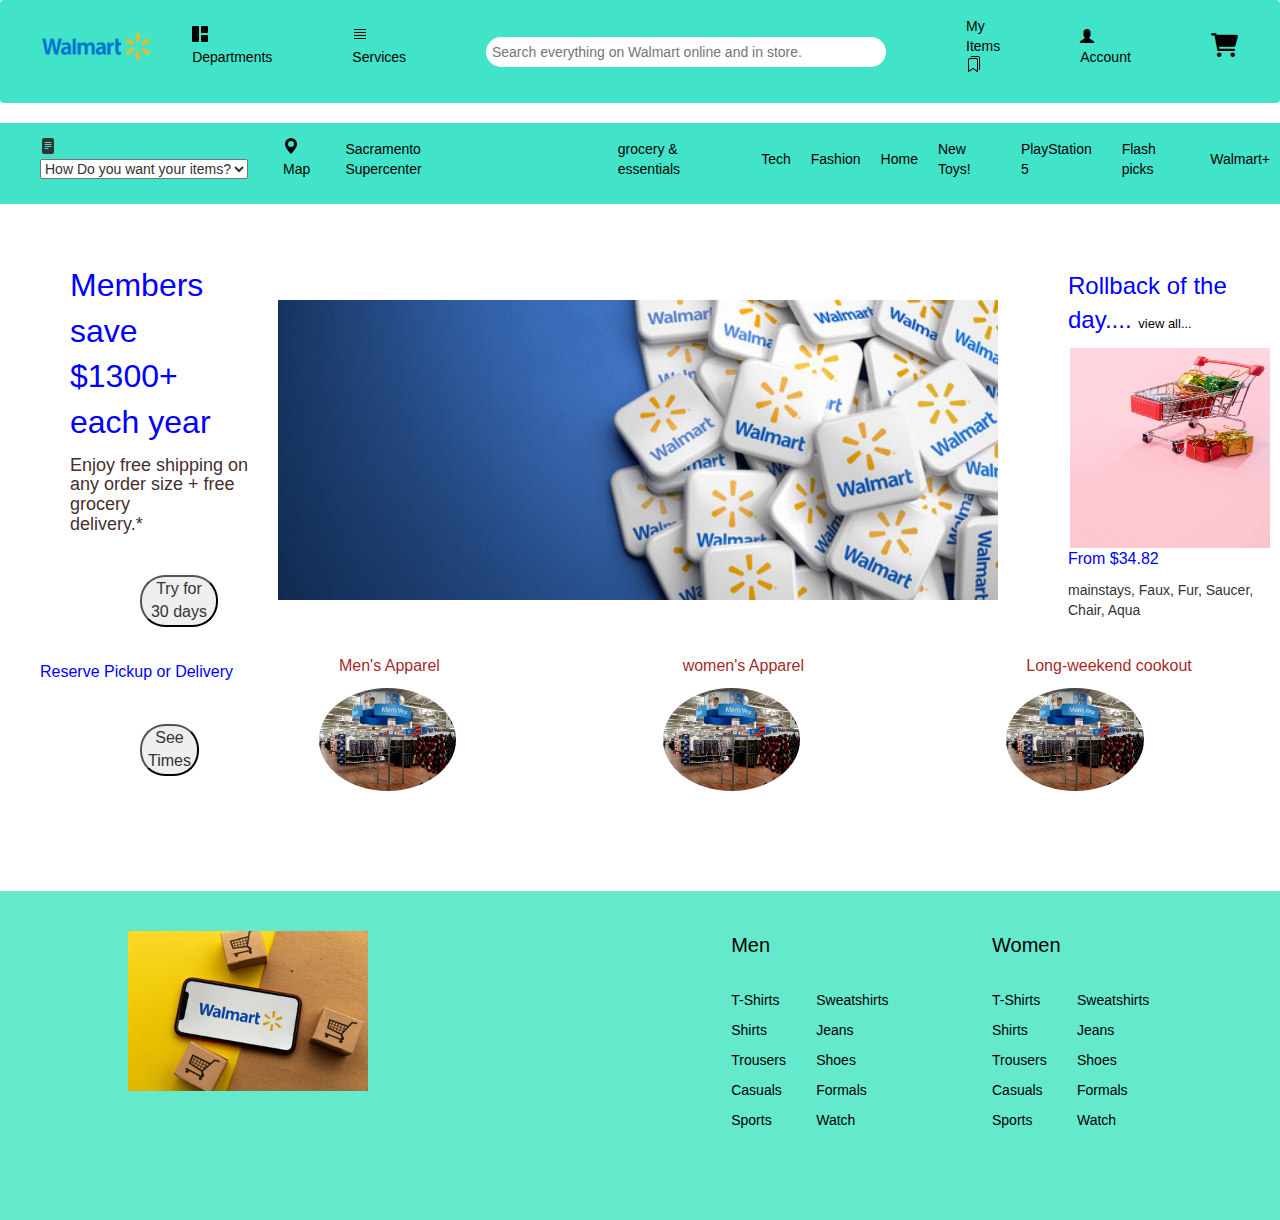
<file: index.html>
<!DOCTYPE html>
<html lang="en">
<head>
    <meta charset="UTF-8">
    <meta http-equiv="X-UA-Compatible" content="IE=edge">
    <meta name="viewport" content="width=device-width, initial-scale=1.0">
    <title>Walmart_shopping_app</title>
    
    <link rel="stylesheet" href="wall.css">
    <link rel="stylesheet" href="https://maxcdn.bootstrapcdn.com/bootstrap/3.3.7/css/bootstrap.min.css">
    <link rel="stylesheet" href="https://cdnjs.cloudflare.com/ajax/libs/font-awesome/6.0.0/css/all.min.css" integrity="sha512-9usAa10IRO0HhonpyAIVpjrylPvoDwiPUiKdWk5t3PyolY1cOd4DSE0Ga+ri4AuTroPR5aQvXU9xC6qOPnzFeg==" crossorigin="anonymous" referrerpolicy="no-referrer" />
</head>
<body>
    <nav class="navbar background">
        <ul class="nav-list">
            <div class="logo">
                <img src= "wall.png">
            </div>
        <li><a href="#"><svg xmlns="http://www.w3.org/2000/svg" width="16" height="16" fill="currentColor" class="bi bi-grid-1x2-fill" viewBox="0 0 16 16">
            <path d="M0 1a1 1 0 0 1 1-1h5a1 1 0 0 1 1 1v14a1 1 0 0 1-1 1H1a1 1 0 0 1-1-1V1zm9 0a1 1 0 0 1 1-1h5a1 1 0 0 1 1 1v5a1 1 0 0 1-1 1h-5a1 1 0 0 1-1-1V1zm0 9a1 1 0 0 1 1-1h5a1 1 0 0 1 1 1v5a1 1 0 0 1-1 1h-5a1 1 0 0 1-1-1v-5z"/>
          </svg>Departments</a></li>
        <li><a href="#"><svg xmlns="http://www.w3.org/2000/svg" width="16" height="16" fill="currentColor" class="bi bi-justify" viewBox="0 0 16 16">
            <path fill-rule="evenodd" d="M2 12.5a.5.5 0 0 1 .5-.5h11a.5.5 0 0 1 0 1h-11a.5.5 0 0 1-.5-.5zm0-3a.5.5 0 0 1 .5-.5h11a.5.5 0 0 1 0 1h-11a.5.5 0 0 1-.5-.5zm0-3a.5.5 0 0 1 .5-.5h11a.5.5 0 0 1 0 1h-11a.5.5 0 0 1-.5-.5zm0-3a.5.5 0 0 1 .5-.5h11a.5.5 0 0 1 0 1h-11a.5.5 0 0 1-.5-.5z"/>
          </svg>Services</a> </li>
        <!-- search bar right align -->
        <li><div class="search">
            <form action="#">
                <input type="text"
                    placeholder=" Search everything on Walmart online and in store."
                    name="search">
            </form>
        </div></li>
        <li>
            <a href="#">My Items
                <svg xmlns="http://www.w3.org/2000/svg" width="16" height="16" fill="currentColor" class="bi bi-bookmarks" viewBox="0 0 16 16">
                    <path d="M2 4a2 2 0 0 1 2-2h6a2 2 0 0 1 2 2v11.5a.5.5 0 0 1-.777.416L7 13.101l-4.223 2.815A.5.5 0 0 1 2 15.5V4zm2-1a1 1 0 0 0-1 1v10.566l3.723-2.482a.5.5 0 0 1 .554 0L11 14.566V4a1 1 0 0 0-1-1H4z"/>
                    <path d="M4.268 1H12a1 1 0 0 1 1 1v11.768l.223.148A.5.5 0 0 0 14 13.5V2a2 2 0 0 0-2-2H6a2 2 0 0 0-1.732 1z"/>
                     
              </a></svg>
        </li>
        <li>
            <a href="#"><i class="glyphicon glyphicon-user"></i>
            Account</a>
        </li>
        <li class="icon">
            <a href="#">
                <i class='fa-solid fa-cart-shopping'></i>
        </a>
    </li>
        </ul>
    </nav>
    <div class="second nav">
        <ul class="nav-list1">
           <div class="drop">
            <svg xmlns="http://www.w3.org/2000/svg" width="16" height="16" fill="currentColor" class="bi bi-file-text-fill" viewBox="0 0 16 16">
                <path d="M12 0H4a2 2 0 0 0-2 2v12a2 2 0 0 0 2 2h8a2 2 0 0 0 2-2V2a2 2 0 0 0-2-2zM5 4h6a.5.5 0 0 1 0 1H5a.5.5 0 0 1 0-1zm-.5 2.5A.5.5 0 0 1 5 6h6a.5.5 0 0 1 0 1H5a.5.5 0 0 1-.5-.5zM5 8h6a.5.5 0 0 1 0 1H5a.5.5 0 0 1 0-1zm0 2h3a.5.5 0 0 1 0 1H5a.5.5 0 0 1 0-1z"/>
              </svg>
            <select>
                <option>How Do you want your items?</option>
            </select>
        </div>
           <li class="map"><a href="#"><svg xmlns="http://www.w3.org/2000/svg" width="16" height="16" fill="currentColor" class="bi bi-geo-alt-fill" viewBox="0 0 16 16">
            <path d="M8 16s6-5.686 6-10A6 6 0 0 0 2 6c0 4.314 6 10 6 10zm0-7a3 3 0 1 1 0-6 3 3 0 0 1 0 6z"/>
          </svg>Map</a></li>
           <li><a href="#">Sacramento Supercenter</a></li>
           <li class="mid"><a href="#">grocery & essentials</a></li>
           <li><a href="#">Tech</a></li>
           <li><a href="#">Fashion</a></li>
           <li><a href="#">Home</a></li>
           <li><a href="#">New Toys!</a></li>
           <li><a href="#">PlayStation 5</a></li>
           <li><a href="#">Flash picks</a></li>
           <li><a href="#">Walmart+</a></li>
        </ul>  
    </div>
</div>
    <nav class="2nd nv">
        <ul class="nav-list2">
           <div class="drop">
            <p class="hed">Members save <br>$1300+ each year</p>
            <h6 class="hed1">Enjoy free shipping on <br> any order size + free grocery <br>delivery.*</h6>
            <p><button class="button button1">Try for 30 days</button></p>
        </div> 
            <li><img src="img6.jpg" alt="" class="im"></li>
            <li><p class="roll">Rollback of the day....
            <a href="#" class="view">view all...</a></p>
            <img src="small.jfif" class="small">
            <p class="from">From $34.82</p><p>mainstays, Faux, Fur, Saucer, Chair, Aqua</p></li>
        </div>
    </nav>

    <nav class="3rd nv1">
        <ul class="nav-list3">
           <div class="drop">
            <p class="d">Reserve Pickup or Delivery</p>
            <p><button class="button1">See Times</button></p>
            </div>
            <div>
            <p class="m2" >Men's Apparel</p><img src="mg2.jpg" class="mg1">
           </div>
           <div>
            <p class="m2" >women's Apparel</p><img src="mg2.jpg" class="mg1">
           </div>
            <div>
                <p class="m2">Long-weekend cookout</p><img src="mg2.jpg" class="mg1">
            </div>
    </nav>

   
    <footer>
        <div class="footer-content">
            <img src="img4.jpg" class="logo" alt="">
            <div class="footer-ul-container">
                <ul class="category">
                    <li class="category-title">men</li>
                    <li><a href="#" class="footer-link">t-shirts</a></li>
                    <li><a href="#" class="footer-link">sweatshirts</a></li>
                    <li><a href="#" class="footer-link">shirts</a></li>
                    <li><a href="#" class="footer-link">jeans</a></li>
                    <li><a href="#" class="footer-link">trousers</a></li>
                    <li><a href="#" class="footer-link">shoes</a></li>
                    <li><a href="#" class="footer-link">casuals</a></li>
                    <li><a href="#" class="footer-link">formals</a></li>
                    <li><a href="#" class="footer-link">sports</a></li>
                    <li><a href="#" class="footer-link">watch</a></li>
                </ul>
                <ul class="category">
                    <li class="category-title">women</li>
                    <li><a href="#" class="footer-link">t-shirts</a></li>
                    <li><a href="#" class="footer-link">sweatshirts</a></li>
                    <li><a href="#" class="footer-link">shirts</a></li>
                    <li><a href="#" class="footer-link">jeans</a></li>
                    <li><a href="#" class="footer-link">trousers</a></li>
                    <li><a href="#" class="footer-link">shoes</a></li>
                    <li><a href="#" class="footer-link">casuals</a></li>
                    <li><a href="#" class="footer-link">formals</a></li>
                    <li><a href="#" class="footer-link">sports</a></li>
                    <li><a href="#" class="footer-link">watch</a></li>
                </ul>
            </div>
        </div>
    </footer>
</body>
</html>
</file>
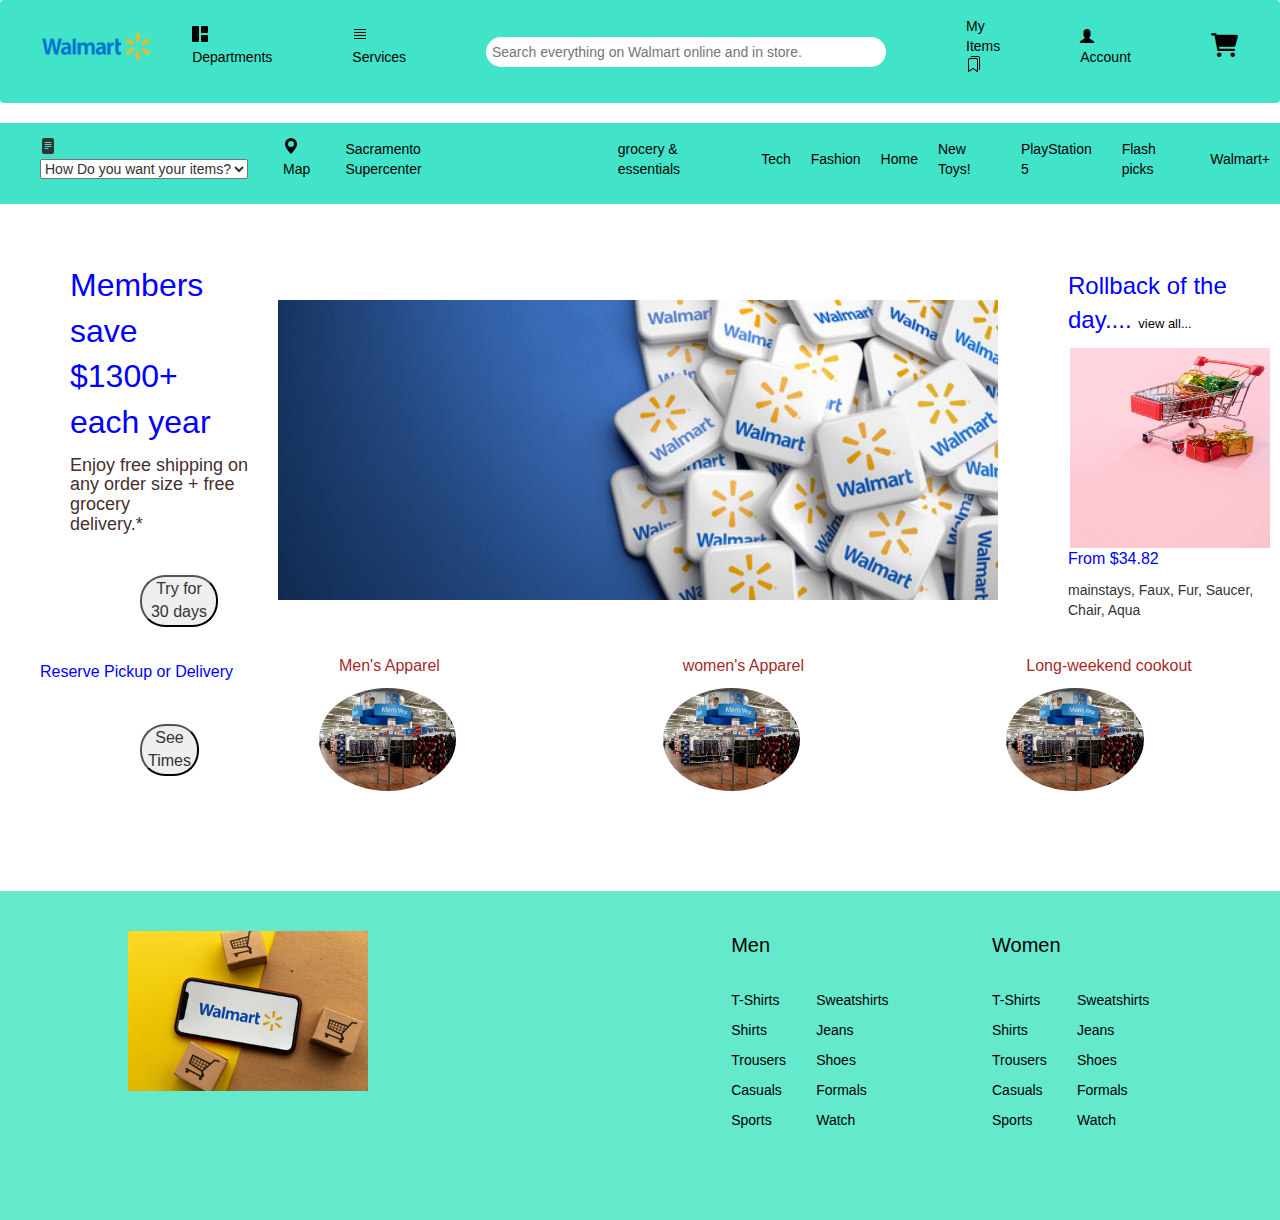
<file: wall.html>
<!DOCTYPE html>
<html lang="en">
<head>
    <meta charset="UTF-8">
    <meta http-equiv="X-UA-Compatible" content="IE=edge">
    <meta name="viewport" content="width=device-width, initial-scale=1.0">
    <title>Walmart_shopping_app</title>
    
    <link rel="stylesheet" href="wall.css">
    <link rel="stylesheet" href="https://maxcdn.bootstrapcdn.com/bootstrap/3.3.7/css/bootstrap.min.css">
    <link rel="stylesheet" href="https://cdnjs.cloudflare.com/ajax/libs/font-awesome/6.0.0/css/all.min.css" integrity="sha512-9usAa10IRO0HhonpyAIVpjrylPvoDwiPUiKdWk5t3PyolY1cOd4DSE0Ga+ri4AuTroPR5aQvXU9xC6qOPnzFeg==" crossorigin="anonymous" referrerpolicy="no-referrer" />
</head>
<body>
    <nav class="navbar background">
        <ul class="nav-list">
            <div class="logo">
                <img src= "wall.png">
            </div>
        <li><a href="#"><svg xmlns="http://www.w3.org/2000/svg" width="16" height="16" fill="currentColor" class="bi bi-grid-1x2-fill" viewBox="0 0 16 16">
            <path d="M0 1a1 1 0 0 1 1-1h5a1 1 0 0 1 1 1v14a1 1 0 0 1-1 1H1a1 1 0 0 1-1-1V1zm9 0a1 1 0 0 1 1-1h5a1 1 0 0 1 1 1v5a1 1 0 0 1-1 1h-5a1 1 0 0 1-1-1V1zm0 9a1 1 0 0 1 1-1h5a1 1 0 0 1 1 1v5a1 1 0 0 1-1 1h-5a1 1 0 0 1-1-1v-5z"/>
          </svg>Departments</a></li>
        <li><a href="#"><svg xmlns="http://www.w3.org/2000/svg" width="16" height="16" fill="currentColor" class="bi bi-justify" viewBox="0 0 16 16">
            <path fill-rule="evenodd" d="M2 12.5a.5.5 0 0 1 .5-.5h11a.5.5 0 0 1 0 1h-11a.5.5 0 0 1-.5-.5zm0-3a.5.5 0 0 1 .5-.5h11a.5.5 0 0 1 0 1h-11a.5.5 0 0 1-.5-.5zm0-3a.5.5 0 0 1 .5-.5h11a.5.5 0 0 1 0 1h-11a.5.5 0 0 1-.5-.5zm0-3a.5.5 0 0 1 .5-.5h11a.5.5 0 0 1 0 1h-11a.5.5 0 0 1-.5-.5z"/>
          </svg>Services</a> </li>
        <!-- search bar right align -->
        <li><div class="search">
            <form action="#">
                <input type="text"
                    placeholder=" Search everything on Walmart online and in store."
                    name="search">
            </form>
        </div></li>
        <li>
            <a href="#">My Items
                <svg xmlns="http://www.w3.org/2000/svg" width="16" height="16" fill="currentColor" class="bi bi-bookmarks" viewBox="0 0 16 16">
                    <path d="M2 4a2 2 0 0 1 2-2h6a2 2 0 0 1 2 2v11.5a.5.5 0 0 1-.777.416L7 13.101l-4.223 2.815A.5.5 0 0 1 2 15.5V4zm2-1a1 1 0 0 0-1 1v10.566l3.723-2.482a.5.5 0 0 1 .554 0L11 14.566V4a1 1 0 0 0-1-1H4z"/>
                    <path d="M4.268 1H12a1 1 0 0 1 1 1v11.768l.223.148A.5.5 0 0 0 14 13.5V2a2 2 0 0 0-2-2H6a2 2 0 0 0-1.732 1z"/>
                     
              </a></svg>
        </li>
        <li>
            <a href="#"><i class="glyphicon glyphicon-user"></i>
            Account</a>
        </li>
        <li class="icon">
            <a href="#">
                <i class='fa-solid fa-cart-shopping'></i>
        </a>
    </li>
        </ul>
    </nav>
    <div class="second nav">
        <ul class="nav-list1">
           <div class="drop">
            <svg xmlns="http://www.w3.org/2000/svg" width="16" height="16" fill="currentColor" class="bi bi-file-text-fill" viewBox="0 0 16 16">
                <path d="M12 0H4a2 2 0 0 0-2 2v12a2 2 0 0 0 2 2h8a2 2 0 0 0 2-2V2a2 2 0 0 0-2-2zM5 4h6a.5.5 0 0 1 0 1H5a.5.5 0 0 1 0-1zm-.5 2.5A.5.5 0 0 1 5 6h6a.5.5 0 0 1 0 1H5a.5.5 0 0 1-.5-.5zM5 8h6a.5.5 0 0 1 0 1H5a.5.5 0 0 1 0-1zm0 2h3a.5.5 0 0 1 0 1H5a.5.5 0 0 1 0-1z"/>
              </svg>
            <select>
                <option>How Do you want your items?</option>
            </select>
        </div>
           <li class="map"><a href="#"><svg xmlns="http://www.w3.org/2000/svg" width="16" height="16" fill="currentColor" class="bi bi-geo-alt-fill" viewBox="0 0 16 16">
            <path d="M8 16s6-5.686 6-10A6 6 0 0 0 2 6c0 4.314 6 10 6 10zm0-7a3 3 0 1 1 0-6 3 3 0 0 1 0 6z"/>
          </svg>Map</a></li>
           <li><a href="#">Sacramento Supercenter</a></li>
           <li class="mid"><a href="#">grocery & essentials</a></li>
           <li><a href="#">Tech</a></li>
           <li><a href="#">Fashion</a></li>
           <li><a href="#">Home</a></li>
           <li><a href="#">New Toys!</a></li>
           <li><a href="#">PlayStation 5</a></li>
           <li><a href="#">Flash picks</a></li>
           <li><a href="#">Walmart+</a></li>
        </ul>  
    </div>
</div>
    <nav class="2nd nv">
        <ul class="nav-list2">
           <div class="drop">
            <p class="hed">Members save <br>$1300+ each year</p>
            <h6 class="hed1">Enjoy free shipping on <br> any order size + free grocery <br>delivery.*</h6>
            <p><button class="button button1">Try for 30 days</button></p>
        </div> 
            <li><img src="img6.jpg" alt="" class="im"></li>
            <li><p class="roll">Rollback of the day....
            <a href="#" class="view">view all...</a></p>
            <img src="small.jfif" class="small">
            <p class="from">From $34.82</p><p>mainstays, Faux, Fur, Saucer, Chair, Aqua</p></li>
        </div>
    </nav>

    <nav class="3rd nv1">
        <ul class="nav-list3">
           <div class="drop">
            <p class="d">Reserve Pickup or Delivery</p>
            <p><button class="button1">See Times</button></p>
            </div>
            <div>
            <p class="m2" >Men's Apparel</p><img src="mg2.jpg" class="mg1">
           </div>
           <div>
            <p class="m2" >women's Apparel</p><img src="mg2.jpg" class="mg1">
           </div>
            <div>
                <p class="m2">Long-weekend cookout</p><img src="mg2.jpg" class="mg1">
            </div>
    </nav>

   
    <footer>
        <div class="footer-content">
            <img src="img4.jpg" class="logo" alt="">
            <div class="footer-ul-container">
                <ul class="category">
                    <li class="category-title">men</li>
                    <li><a href="#" class="footer-link">t-shirts</a></li>
                    <li><a href="#" class="footer-link">sweatshirts</a></li>
                    <li><a href="#" class="footer-link">shirts</a></li>
                    <li><a href="#" class="footer-link">jeans</a></li>
                    <li><a href="#" class="footer-link">trousers</a></li>
                    <li><a href="#" class="footer-link">shoes</a></li>
                    <li><a href="#" class="footer-link">casuals</a></li>
                    <li><a href="#" class="footer-link">formals</a></li>
                    <li><a href="#" class="footer-link">sports</a></li>
                    <li><a href="#" class="footer-link">watch</a></li>
                </ul>
                <ul class="category">
                    <li class="category-title">women</li>
                    <li><a href="#" class="footer-link">t-shirts</a></li>
                    <li><a href="#" class="footer-link">sweatshirts</a></li>
                    <li><a href="#" class="footer-link">shirts</a></li>
                    <li><a href="#" class="footer-link">jeans</a></li>
                    <li><a href="#" class="footer-link">trousers</a></li>
                    <li><a href="#" class="footer-link">shoes</a></li>
                    <li><a href="#" class="footer-link">casuals</a></li>
                    <li><a href="#" class="footer-link">formals</a></li>
                    <li><a href="#" class="footer-link">sports</a></li>
                    <li><a href="#" class="footer-link">watch</a></li>
                </ul>
            </div>
        </div>
    </footer>
</body>
</html>
</file>
<file: wall.css>
.navbar {
    display: flex;
    align-items: center;
    justify-content: center;
    position: sticky;
    cursor: pointer;
    
}

.background {
    background: rgb(66, 228, 201);
    background-blend-mode: darken;
    background-size: cover;
}

.nav-list {
    border-left-width: 2px;
    display: flex;
    align-items: center;
}

.logo img {
    width: 130px;
    border-radius: 150px;
    padding-left: 20px;
   
}

.nav-list li {
    list-style: none;
    padding:15px 40px;
    font-family:Arial, Helvetica, sans-serif;
}

.nav-list li a {
    text-decoration: none;
    color: rgb(7, 1, 1);
}

.nav-list li a:hover {
    color: grey;
}

.rightnav {
    width: 100%;
    text-align: right;
}

 
/* styling search bar */
.search input[type=text]{
    width:400px;
    height:30px;
    border-radius:35px;
    border: none;

}
 
.search{
    float:center;
    margin-top: 10px;

}
 
.Second{
    display: flex;
    align-items: center;
    justify-content: center;
    position: sticky;
    cursor: pointer;
    
    
}

.nav {
    background: rgb(66, 228, 201);
    background-blend-mode: darken;
    background-size: cover;

}
.nav-list1 {
    border-left-width: 15px;
    display: flex;
    align-items: center;
}

.nav-list1 li {
    list-style: none;
    padding: 15px 10px;
    font-family:Arial, Helvetica, sans-serif;
    
}

.nav-list1 li a {
    text-decoration: none;
    color: black;
}

.nav-list1 li a:hover {
    color: grey;
}
.icon{
    font-size: x-large;
    margin-right:20px;
    
}

.mid{
    margin-left:100px;
}

.map{
    margin-left:10px ;
}

.img6{
    padding-top: 40px;
    
}

.hed{
   font-size:xx-large;
   color:blue;
   margin-top: 50px;
   margin-left: 30px;
   margin-right: 50px;
}

.small{
    width: 200px;
    height: 200px;
    margin-left:2px;
    
}
.from{
    font-size: medium;
    color: blue;
}

.d{
    font-size: medium;
    color:blue;
}

.button1 {
    margin-left: 100px;
    border-radius: 25px;
    font-size: medium;
    margin-right: 50px;
    margin-top: 30px;
}

.hed1{
    font-size:large;
    color:rgb(71, 47, 47);
    margin-left:30px;
 }
 

 .roll{
    margin-top: 50px;
    font-size:x-large;
    color:blue;

 }
 .im{
    
    margin-top: 50px;
    padding-right: 50px;
    height:300px;
 }

 .view{

    font-size: small;
 }
 
.2nd{
    display: flex;
    align-items: center;
    justify-content: center;
    position: sticky;
    cursor: pointer;
    
    
}

.nv {
    
    background-blend-mode: darken;
    background-size: cover;

}
.nav-list2 {
    border-left-width: 15px;
    display: flex;
    align-items: center;
}

.nav-list2 li {
    list-style: none;
    padding: 15px 10px;
    font-family:Arial, Helvetica, sans-serif;
    
}

.nav-list2 li a {
    text-decoration: none;
    color: black;
}

.nav-list2 li a:hover {
    color: grey;
}

.3rd{
    display: flex;
    align-items: center;
    justify-content: center;
    position: sticky;
    cursor: pointer;  
}

.nv1 {
    
    background-blend-mode: darken;
    background-size: cover;

}
.nav-list3 {
    border-left-width: 15px;
    display: flex;
    align-items: center;
}

.nav-list3 li {
    list-style: none;
    padding: 15px 10px;
    font-family:Arial, Helvetica, sans-serif;
    
}

.nav-list3 li a {
    text-decoration: none;
    color: black;
}

.nav-list3 li a:hover {
    color: grey;
}

.mg1{
    border-radius: 50%;
    height:20%;
    width:40%;
    margin-left:70px;
}

.m2{
    font-size: medium;
    color:brown;
    margin-left: 90px;
    font-family: 'Gill Sans', 'Gill Sans MT', Calibri, 'Trebuchet MS', sans-serif;
}

footer{
    position: relative;
    width: 100%;
    padding: 40px 10vw;
    padding-bottom: 80px;
    background: #64e9cc;
    margin-top: 100px;
}

.footer-content{
    display: flex;
    width: 100%;
    justify-content: space-between;
    
}

.footer-content .logo{
    height: 160px;
}

.footer-ul-container{
    width: 45%;
    display: flex;
    justify-content: space-between;
}

.category{
    width: 200px;
    display: grid;
    grid-template-columns: repeat(2, 1fr);
    grid-gap: 10px;
    list-style: none;
}

.category-title{
    grid-column: span 2;
    text-transform: capitalize;
    color: black;
    font-size: 20px;
    margin-bottom: 20px;
}

.category .footer-link{
    text-decoration: none;
    text-transform: capitalize;
    color: black;
}

.footer-link:hover{
    color: rgb(177, 99, 177);
}
</file>
